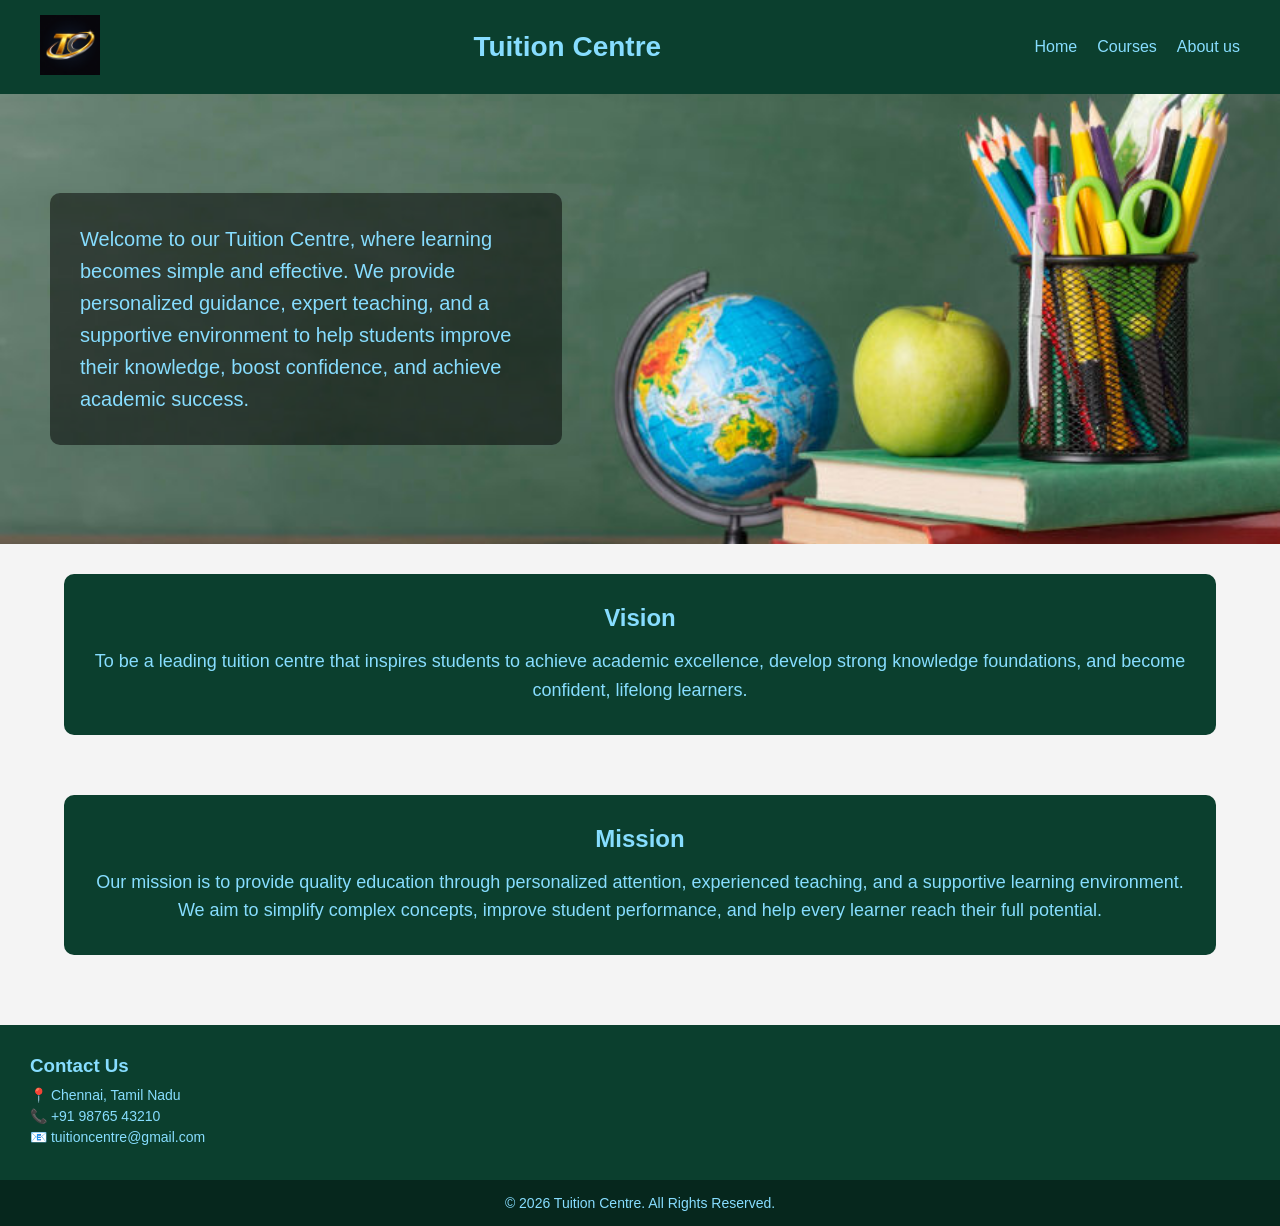
<file: index.html>
<!DOCTYPE html>
<html>
    <meta name="viewport" content="width=device-width, initial-scale=1.0">
<head>
    <title>Tuition Centre</title>
    <link rel="stylesheet" href="style.css">
</head>

<body>

<header class="head">
    <div class="logo">
        <img src="logo.png" alt="logo">
    </div>

    <h1>Tuition Centre</h1>

    <nav>
        <a href="#">Home</a>
        <a href="courses.html">Courses</a>
        <a href="about.html">About us</a>
    </nav>
</header>

<section class="welcome">
    <div class="overlay">
        <span>
        <p>
            Welcome to our Tuition Centre, where learning becomes simple and effective.
            We provide personalized guidance, expert teaching, and a supportive environment
            to help students improve their knowledge, boost confidence, and achieve academic success.
        </p>
        </span>
    </div>
</section>

<section class="vision">
    <span>
    <h2>Vision</h2>
    <p>
        To be a leading tuition centre that inspires students to achieve academic excellence,
        develop strong knowledge foundations, and become confident, lifelong learners.
    </p>
    </span>
</section>

<section class="mission">
    <span>
    <h2>Mission</h2>
    <p>
        Our mission is to provide quality education through personalized attention,
        experienced teaching, and a supportive learning environment.
        We aim to simplify complex concepts, improve student performance,
        and help every learner reach their full potential.
    </p>
    </span>
</section>

<footer class="footer">

    <div class="footer-content">

        <div class="contact">
            <h3>Contact Us</h3>
            <p>📍 Chennai, Tamil Nadu</p>
            <p>📞 +91 98765 43210</p>
            <p>📧 tuitioncentre@gmail.com</p>
        </div>

    </div>

    <div class="copy">
        <p>© 2026 Tuition Centre. All Rights Reserved.</p>
    </div>

</footer>


</body>
</html>
</file>
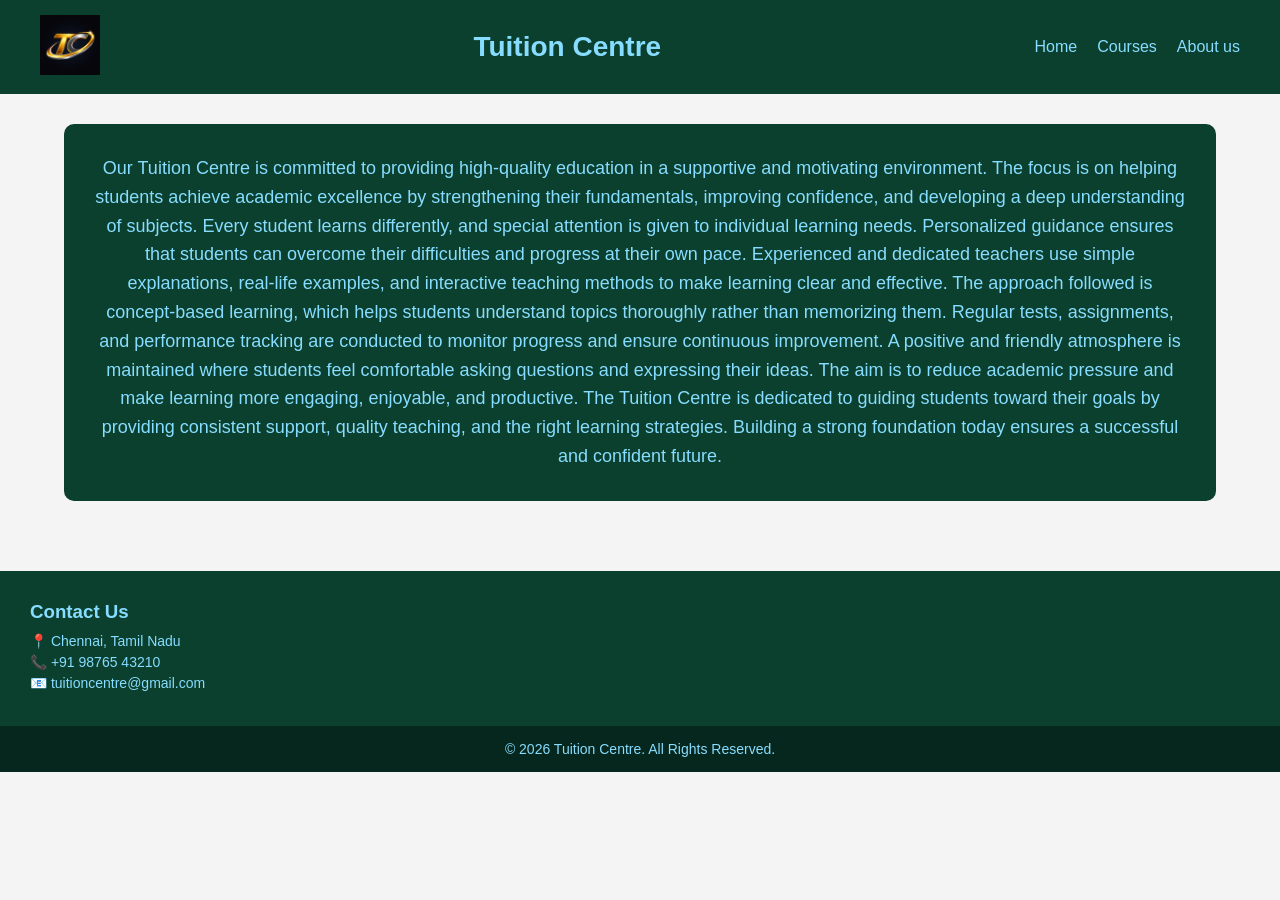
<file: about.html>
<!DOCTYPE html>
<html>
    <meta name="viewport" content="width=device-width, initial-scale=1.0">
<head>
    <title>about</title>
    <link rel="stylesheet" href="style.css">
</head>

<body>

<header class="head">
    <div class="logo">
        <img src="logo.png" alt="logo">
    </div>

    <h1>Tuition Centre</h1>

    <nav>
        <a href="index.html">Home</a>
        <a href="courses.html">Courses</a>
        <a href="#">About us</a>
    </nav>
</header>

<section class="mission">
    <span>
    <p>
        Our Tuition Centre is committed to providing high-quality education in a supportive and motivating environment. The focus is on helping students achieve academic excellence by strengthening their fundamentals, improving confidence, and developing a deep understanding of subjects.

Every student learns differently, and special attention is given to individual learning needs. Personalized guidance ensures that students can overcome their difficulties and progress at their own pace. Experienced and dedicated teachers use simple explanations, real-life examples, and interactive teaching methods to make learning clear and effective.

The approach followed is concept-based learning, which helps students understand topics thoroughly rather than memorizing them. Regular tests, assignments, and performance tracking are conducted to monitor progress and ensure continuous improvement.

A positive and friendly atmosphere is maintained where students feel comfortable asking questions and expressing their ideas. The aim is to reduce academic pressure and make learning more engaging, enjoyable, and productive.

The Tuition Centre is dedicated to guiding students toward their goals by providing consistent support, quality teaching, and the right learning strategies. Building a strong foundation today ensures a successful and confident future.
    </p>
    </span>
</section>

<footer class="footer">

    <div class="footer-content">

        <div class="contact">
            <h3>Contact Us</h3>
            <p>📍 Chennai, Tamil Nadu</p>
            <p>📞 +91 98765 43210</p>
            <p>📧 tuitioncentre@gmail.com</p>
        </div>

    </div>

    <div class="copy">
        <p>© 2026 Tuition Centre. All Rights Reserved.</p>
    </div>

</footer>


</body>
</html>
</file>
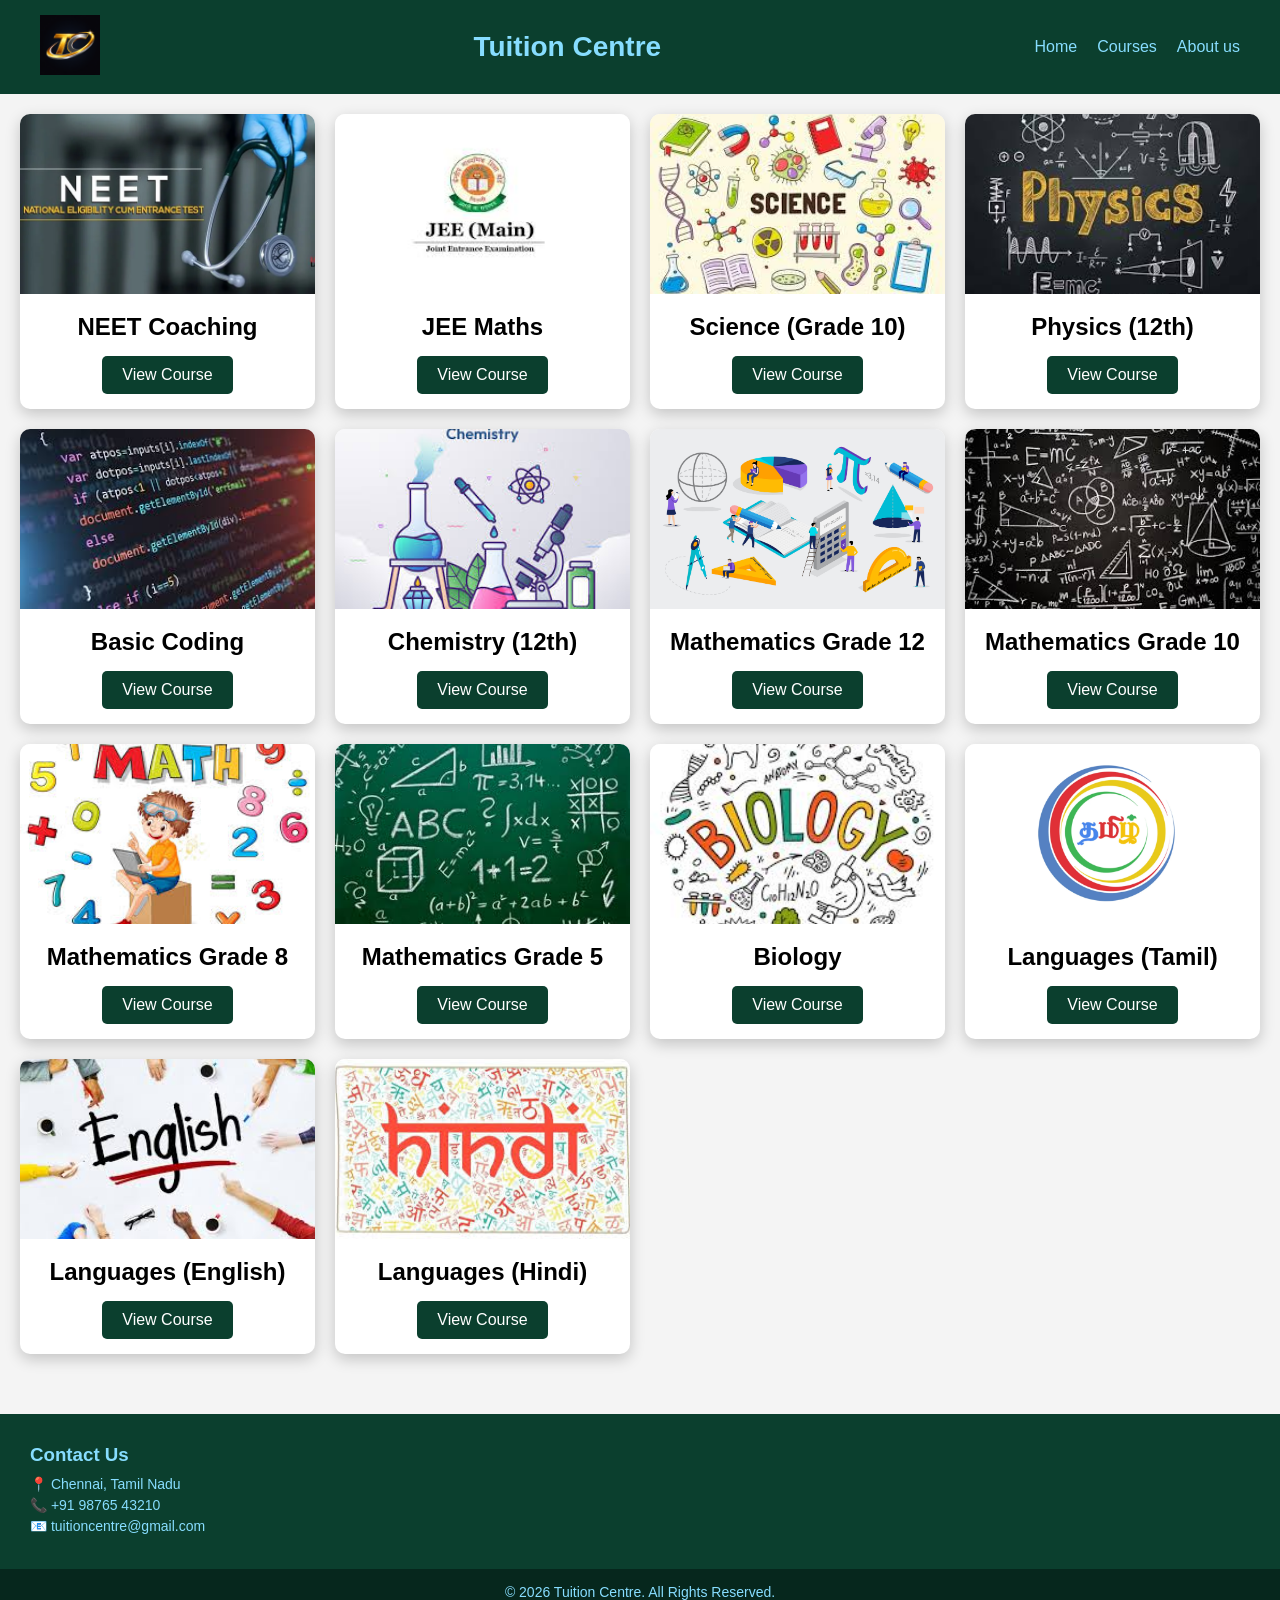
<file: courses.html>
<!DOCTYPE html>
<html>
    <meta name="viewport" content="width=device-width, initial-scale=1.0">
<head>
    <title>Our courses</title>
    <link rel="stylesheet" href="style.css">
</head>

<body>

<header class="head">
    <div class="logo">
        <img src="logo.png" alt="logo">
    </div>

    <h1>Tuition Centre</h1>

    <nav>
        <a href="index.html">Home</a>
        <a href="#">Courses</a>
        <a href="about.html">About us</a>
    </nav>
</header>
<div class="course-container">

    <!-- CARD 1 -->
    <div class="card">
        <img src="neet.webp">
        <h2>NEET Coaching</h2>
        <a href="#neet" class="btn">View Course</a>
    </div>

    <!-- CARD 2 -->
    <div class="card">
        <img src="jee.jpg">
        <h2>JEE Maths</h2>
        <a href="#jee" class="btn">View Course</a>
    </div>

    <!-- CARD 3 -->
    <div class="card">
        <img src="science.jpg">
        <h2>Science (Grade 10)</h2>
        <a href="#science" class="btn">View Course</a>
    </div>

    <!-- CARD 4 -->
    <div class="card">
        <img src="physics.jpg">
        <h2>Physics (12th)</h2>
        <a href="#physics" class="btn">View Course</a>
    </div>

    <!-- CARD 5 -->
    <div class="card">
        <img src="coding.jpg">
        <h2>Basic Coding</h2>
        <a href="#coding" class="btn">View Course</a>
    </div>

    <div class="card">
        <img src="chemistry.jpg">
        <h2>Chemistry (12th)</h2>
        <a href="#chemistry" class="btn">View Course</a>
    </div>

    <div class="card">
        <img src="mathtweleve.jpg">
        <h2>Mathematics Grade 12</h2>
        <a href="#maths12" class="btn">View Course</a>
    </div>

     <div class="card">
        <img src="mathten.jpg">
        <h2>Mathematics Grade 10</h2>
        <a href="#maths10" class="btn">View Course</a>
    </div>

     <div class="card">
        <img src="matheight.jpg">
        <h2>Mathematics Grade 8</h2>
        <a href="#maths8" class="btn">View Course</a>
    </div>

     <div class="card">
        <img src="mathfive.jpg">
        <h2>Mathematics Grade 5</h2>
        <a href="#maths5" class="btn">View Course</a>
    </div>

     <div class="card">
        <img src="biology.jpg">
        <h2>Biology</h2>
        <a href="#biology" class="btn">View Course</a>
    </div>

     <div class="card">
        <img src="tamil.webp">
        <h2>Languages (Tamil)</h2>
        <a href="#languagetam" class="btn">View Course</a>
    </div>
 

     <div class="card">
        <img src="english.jpg">
        <h2>Languages (English)</h2>
        <a href="#languageeng" class="btn">View Course</a>
    </div>

     <div class="card">
        <img src="hindi.jpg">
        <h2>Languages (Hindi)</h2>
        <a href="#languagehin" class="btn">View Course</a>
    </div>
</div>

<!-- POPUPS -->

<div id="neet" class="popup">
    <div class="popup-content">
        <h2>NEET Coaching</h2>
        <p>Our NEET coaching program is designed to help students excel in medical entrance exams. 
            We cover Physics, Chemistry, and Biology with a concept-based approach, ensuring deep understanding and application skills. 
            Regular mock tests, doubt-clearing sessions, and performance analysis help students improve continuously and gain confidence for the exam.</p>
        <a href="#" class="close">Close</a>
    </div>
</div>

<div id="jee" class="popup">
    <div class="popup-content">
        <h2>JEE Coaching</h2>
        <p>This course focuses on building strong mathematical skills required for JEE. Topics are taught from basics to advanced levels with shortcut techniques and problem-solving strategies. Regular practice sessions and tests help students improve speed, accuracy, and confidence.</p>
        <a href="#" class="close">Close</a>
    </div>
</div>

<div id="science" class="popup">
    <div class="popup-content">
        <h2>Science Grade 10</h2>
        <p>This course covers Physics, Chemistry, and Biology for Grade 10 students. Concepts are explained in a simple and easy-to-understand manner. Regular tests, revision sessions, and doubt clarification ensure strong preparation for board exams.</p>
        <a href="#" class="close">Close</a>
    </div>
</div>

<div id="physics" class="popup">
    <div class="popup-content">
        <h2>Physics Grade 12</h2>
        <p>The Physics course focuses on concept clarity, numerical problem-solving, and real-world applications. Topics are explained step-by-step to help students overcome fear and develop interest in the subject.</p>
        <a href="#" class="close">Close</a>
    </div>
</div>
<div id="chemistry" class="popup">
    <div class="popup-content">
        <h2>Chemistry Grade 12</h2>
        <p>This course covers Physical, Organic, and Inorganic Chemistry. Concepts are simplified using diagrams and examples. Practice problems and regular tests help students master the subject effectively.</p>
        <a href="#" class="close">Close</a>
    </div>
</div>
<div id="maths12" class="popup">
    <div class="popup-content">
        <h2>Mathematics Grade 12</h2>
        <p>The Grade 12 Maths course focuses on advanced topics like calculus, algebra, and statistics. Concepts are explained in a simple and structured manner. Students are trained to solve complex problems efficiently. Regular practice, mock tests, and doubt-clearing sessions help in achieving high scores in board exams.</p>
        <a href="#" class="close">Close</a>
    </div>
</div>
<div id="maths10" class="popup">
    <div class="popup-content">
        <h2>Mathematics Grade 10</h2>
        <p>This course is designed to help Grade 10 students prepare effectively for board exams. All important topics are covered with clear explanations and exam-oriented practice. Special attention is given to problem-solving, time management, and accuracy. Regular tests and revisions ensure excellent results.</p>
        <a href="#" class="close">Close</a>
    </div>
</div>
<div id="maths5" class="popup">
    <div class="popup-content">
        <h2>Mathematics Grade 5</h2>
        <p>This course focuses on building a strong foundation in mathematics for Grade 5 students. Topics are taught in a simple and engaging way to improve understanding and interest. Students will learn basic arithmetic, problem-solving techniques, and logical thinking skills. Regular practice and activities help improve accuracy and confidence.</p>
        <a href="#" class="close">Close</a>
    </div>
</div>
<div id="maths8" class="popup">
    <div class="popup-content">
        <h2>Mathematics Grade 8</h2>
        <p>The Grade 8 Maths course helps students develop a deeper understanding of mathematical concepts. Topics are explained clearly with step-by-step solutions. Focus is given to algebra, geometry, and problem-solving techniques. Regular tests and practice sessions help students build confidence and improve performance.</p>
        <a href="#" class="close">Close</a>
    </div>
</div>
<div id="coding" class="popup">
    <div class="popup-content">
        <h2>Basic Coding</h2>
        <p>This course introduces students to programming concepts like logic building, problem-solving, and basic coding skills. It is beginner-friendly and helps students develop interest in technology and software development.</p>
        <a href="#" class="close">Close</a>
    </div>
</div>

<div id="biology" class="popup">
    <div class="popup-content">
        <h2>Biology</h2>
        <p>Biology is taught with detailed explanations, diagrams, and easy memorization techniques. The course helps students prepare for board exams.</p>
        <a href="#" class="close">Close</a>
    </div>
</div>

<div id="languagetam" class="popup">
    <div class="popup-content">
        <h2>Language (Tamil)</h2>
        <p>This course helps students improve their Tamil language skills, including reading, writing, grammar, and comprehension. Lessons are designed to enhance vocabulary and understanding. Regular practice and exercises help students perform well in exams and communicate effectively.</p>
        <a href="#" class="close">Close</a>
    </div>
</div>

<div id="languageeng" class="popup">
    <div class="popup-content">
        <h2>Language (English)</h2>
        <p>The English course focuses on improving reading, writing, speaking, and grammar skills. Students will learn sentence formation, vocabulary building, and comprehension techniques. This course helps in both academic success and effective communication.</p>
        <a href="#" class="close">Close</a>
    </div>
</div>

<div id="languagehin" class="popup">
    <div class="popup-content">
        <h2>Language (Hindi)</h2>
        <p>This course is designed to improve Hindi reading, writing, grammar, and comprehension skills. Students will gain better understanding of the language through practice exercises and guided learning. It helps in improving exam performance and communication skills.</p>
        <a href="#" class="close">Close</a>
    </div>
</div>

<footer class="footer">

    <div class="footer-content">

        <div class="contact">
            <h3>Contact Us</h3>
            <p>📍 Chennai, Tamil Nadu</p>
            <p>📞 +91 98765 43210</p>
            <p>📧 tuitioncentre@gmail.com</p>
        </div>

    </div>

    <div class="copy">
        <p>© 2026 Tuition Centre. All Rights Reserved.</p>
    </div>

</footer>


</body>
</html>
</file>
<file: style.css>
*{
    margin:0;
    padding:0;
    box-sizing:border-box;
    font-family: 'Segoe UI', sans-serif;
}

body{
    background:#f4f4f4;
     display:flex;
    flex-direction:column;
    min-height:100vh;
}

/* HEADER */
.head{
    display:flex;
    justify-content:space-between;
    align-items:center;
    padding:15px 40px;
    background:#0b3f2e;
    color:#87ddff;
    position:sticky;
    top:0;
    z-index:1000;
}

.logo img{
    width:60px;
}

.head h1{
    font-size:28px;
}

h1:hover{
    font-size: 40px;
}

nav{
    display:flex;
    gap:20px;
}

nav a{
    text-decoration:none;
    color:#87ddff;
    font-size:16px;
    transition:0.3s;
}

nav a:hover{
    color:white;
    font-size: 20px;
}

/* WELCOME SECTION */
.welcome{
    background:url("bgimg.jpg") no-repeat center/cover;
    height:450px;
    display:flex;
    align-items:center;
}
span p:hover{
    font-size: 25px;
}
.overlay{
    background:rgba(0,0,0,0.5);
    padding:30px;
    width:40%;
    margin-left:50px;
    border-radius:10px;
}

.overlay p{
    color:#87ddff;
    font-size:20px;
    line-height:1.6;
}

/* VISION & MISSION */
.vision, .mission{
    background:#0b3f2e;
    margin:30px auto;
    padding:30px;
    width:90%;
    border-radius:10px;
    text-align:center;
}

.vision h2, .mission h2{
    color:#87ddff;
    margin-bottom:15px;
}

.vision p, .mission p{
    color:#87ddff;
    font-size:18px;
    line-height:1.6;
}

footer{
    margin-top:auto;
}
.footer{
    background:#0b3f2e;
    color:#87ddff;
    margin-top:40px;
}

/* Footer layout */
.footer-content{
    display:flex;
    justify-content:space-between;
    padding:30px;
    flex-wrap:wrap;
}

/* Contact & Links */
.footer h3{
    margin-bottom:10px;
}

.footer p, .footer a{
    font-size:14px;
    margin:5px 0;
    color:#87ddff;
    text-decoration:none;
}

/* Hover */
.footer a:hover{
    color:white;
}

/* Copyright */
.copy{
    text-align:center;
    padding:10px;
    background:#06271d;
    font-size:14px;
}
@media(max-width:768px){
    .footer-content{
        flex-direction:column;
        text-align:center;
        gap:20px;
    }
}


/* RESPONSIVE DESIGN */
@media(max-width:768px){

    .head{
        flex-direction:column;
        gap:10px;
        text-align:center;
    }

    nav{
        justify-content:center;
    }

    .overlay{
        width:90%;
        margin:20px;
    }

    .overlay p{
        font-size:16px;
    }
}
.title{
    text-align:center;
    margin:30px;
    color:#0b3f2e;
}

/* CARD CONTAINER */
.course-container{
    display:grid;
    grid-template-columns: repeat(auto-fit, minmax(250px, 1fr));
    gap:20px;
    padding:20px;
}

/* CARD */
.card{
    background:white;
    border-radius:10px;
    overflow:hidden;
    text-align:center;
    box-shadow:0 5px 15px rgba(0,0,0,0.2);
    transition:0.3s;
}

.card:hover{
    transform:translateY(-10px);
}

.card img{
    width:100%;
    height:180px;
    object-fit:cover;
}

.card h2{
    margin:15px 0;
}

.btn{
    display:inline-block;
    margin-bottom:15px;
    padding:10px 20px;
    background:#0b3f2e;
    color:white;
    text-decoration:none;
    border-radius:5px;
}

/* POPUP */
.popup{
    position:fixed;
    top:0;
    left:0;
    width:100%;
    height:100%;
    background:rgba(0,0,0,0.7);
    display:none;
    justify-content:center;
    align-items:center;
}

/* SHOW POPUP */
.popup:target{
    display:flex;
}

/* POPUP BOX */
.popup-content{
    background:white;
    padding:30px;
    border-radius:10px;
    width:300px;
    text-align:center;
}

/* CLOSE BUTTON */
.close{
    display:inline-block;
    margin-top:15px;
    padding:8px 15px;
    background:red;
    color:white;
    text-decoration:none;
    border-radius:5px;
}
</file>
